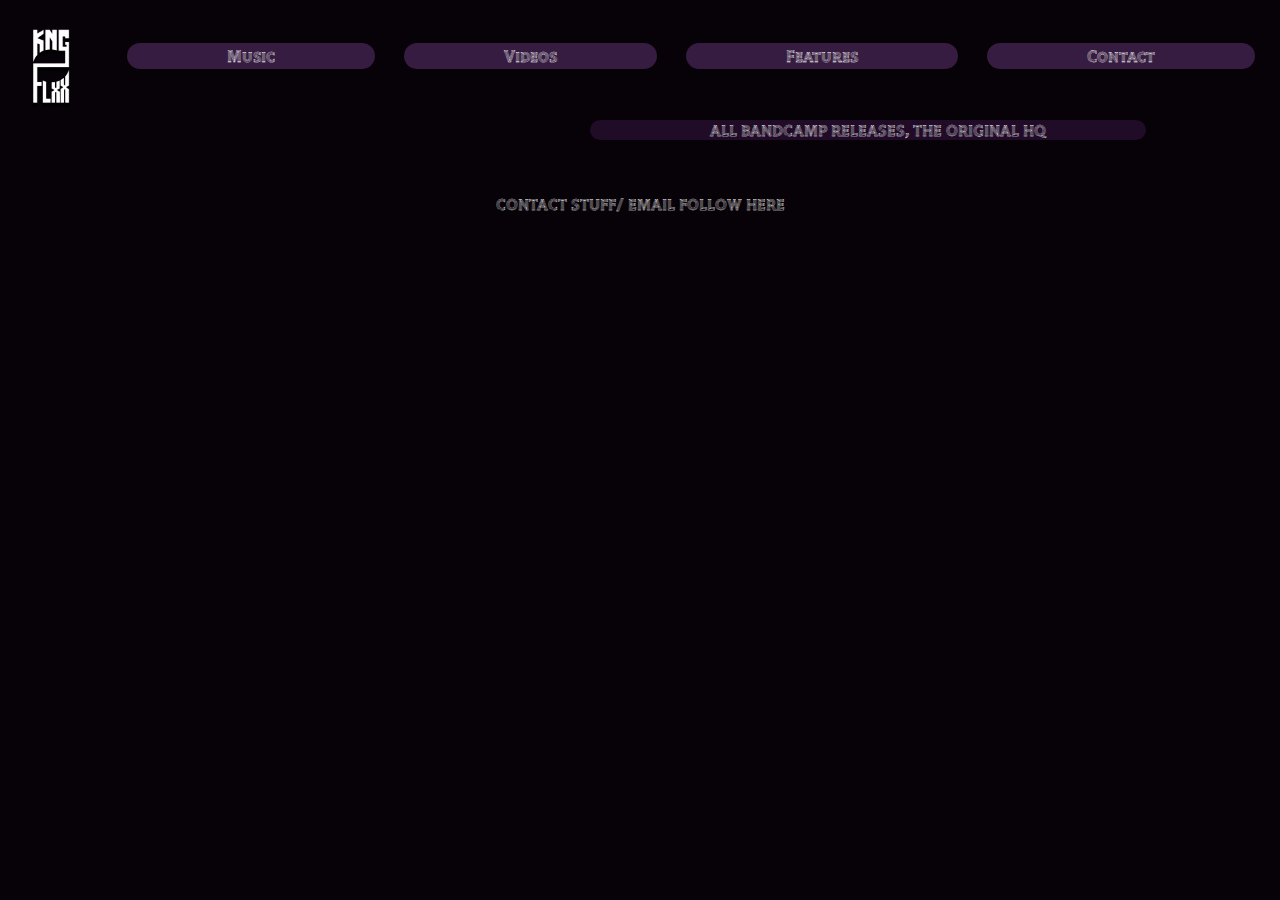
<file: Contact.html>
<!DOCTYPE html>
<html lang="en">
<head>
    <link rel="stylesheet" href="styles.css">
    <meta charset="UTF-8">
    <meta http-equiv="X-UA-Compatible" content="IE=edge">
    <meta name="viewport" content="width=device-width, initial-scale=1.0">
    <title>kngflxx</title>
    <link rel="preconnect" href="https://fonts.googleapis.com">
    <link rel="preconnect" href="https://fonts.gstatic.com" crossorigin>
    <link href="https://fonts.googleapis.com/css2?family=Tilt+Prism&display=swap" rel="stylesheet">

</head>
<body>
    <h2><img class="logo" src=./art/logo.png></img>
    <ul>
        <li><a class=menu href=index.html>Music</a></li>
        <li><a class=menu href=videos.html>Videos</a></li>
        <li><a class=menu href=Features.html>Features</a></li>
        <li><a class=menu href=Contact.html>Contact</a></li>
    </ul>
    <div class="content">
        <iframe style="border: 0; height: 42px; padding-top:20px; padding-left:48px; padding-right: 120px;" src="https://bandcamp.com/EmbeddedPlayer/album=1352685903/size=small/bgcol=ffffff/linkcol=0687f5/transparent=true/" seamless><a href="https://the-simple-sound.bandcamp.com/album/angel-of">angel of by kng_flxx</a></iframe>
        <a href="https://the-simple-sound.bandcamp.com/music"><p class=bclink>ALL BANDCAMP RELEASES, THE ORIGINAL HQ</p></a>
    </div>
    </h2>
   
</body>
<div class="contact">
   CONTACT STUFF/ EMAIL FOLLOW HERE 
 </div>

</html>
</file>
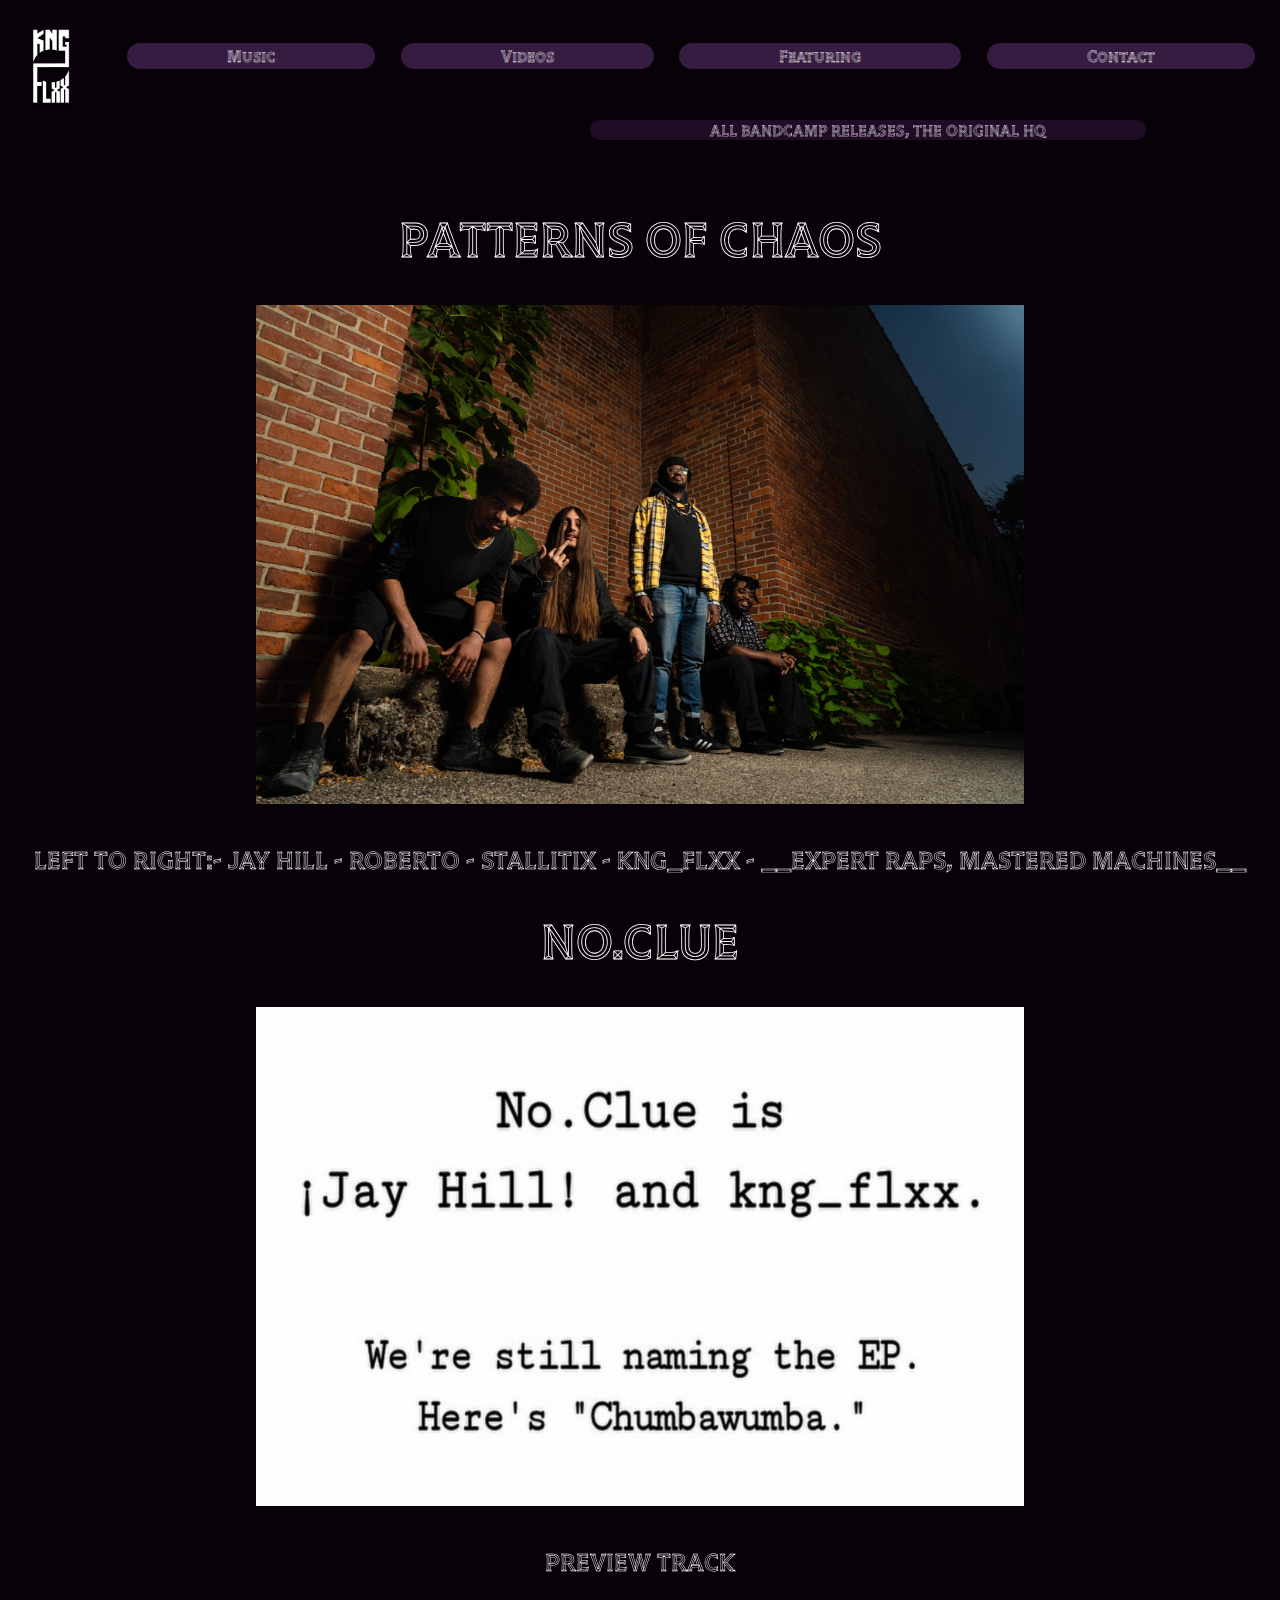
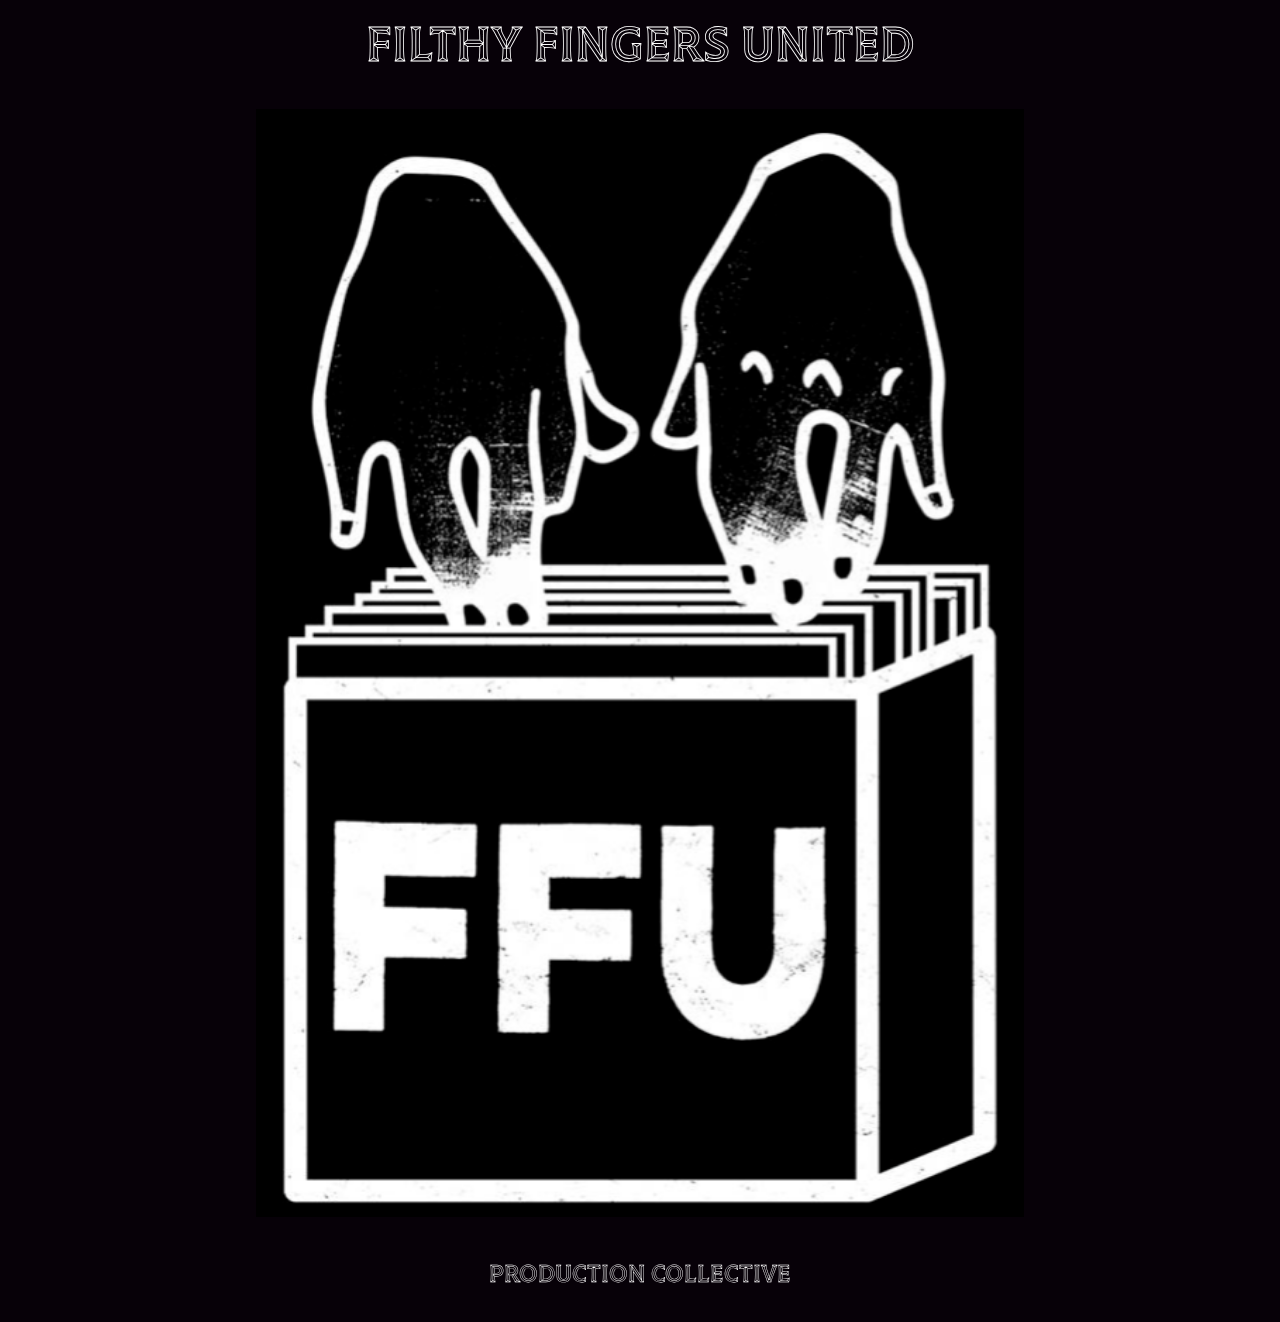
<file: Features.html>
<!DOCTYPE html>
<html lang="en">
<head>
    <link rel="stylesheet" href="styles.css">
    <meta charset="UTF-8">
    <meta http-equiv="X-UA-Compatible" content="IE=edge">
    <meta name="viewport" content="width=device-width, initial-scale=1.0">
    <title>kngflxx</title>
    <link rel="preconnect" href="https://fonts.googleapis.com">
    <link rel="preconnect" href="https://fonts.gstatic.com" crossorigin>
    <link href="https://fonts.googleapis.com/css2?family=Tilt+Prism&display=swap" rel="stylesheet">

</head>
<body>
    <h2><img class="logo" src=./art/logo.png></img>
    <ul>
        <li><a class=menu href=index.html>Music</a></li>
        <li><a class=menu href=videos.html>Videos</a></li>
        <li><a class=menu href=Features.html>Featuring</a></li>
        <li><a class=menu href=Contact.html>Contact</a></li>
    </ul>
    <div class="content">
        <iframe style="border: 0; height: 42px; padding-top:20px; padding-left:48px; padding-right: 120px;" src="https://bandcamp.com/EmbeddedPlayer/album=1352685903/size=small/bgcol=ffffff/linkcol=0687f5/transparent=true/" seamless><a href="https://the-simple-sound.bandcamp.com/album/angel-of">angel of by kng_flxx</a></iframe>
        <a href="https://the-simple-sound.bandcamp.com/music"><p class=bclink>ALL BANDCAMP RELEASES, THE ORIGINAL HQ</p></a>
    </div>
    </h2>
   
</body>
<div class="features">
   
   <div class="column2">
   <h1>PATTERNS OF CHAOS</h1>
   <a href="https://patternsofchaos.bandcamp.com/"><img class="poc" src=./art/POC.jpg></img></a>
   <h4>LEFT TO RIGHT:- JAY HILL - ROBERTO - STALLITIX - KNG_FLXX - 
    __EXPERT RAPS, MASTERED MACHINES__</h4>
</div>
<div class="column1">
    <h1>NO.CLUE</h1>
    <a href="https://distrokid.com/hyperfollow/noclue1/chumbawumba-single"><img class="poc" src=./art/NOCLUE.jpg></img></a>
    <h4>PREVIEW TRACK</h4>
</div>
<div class="column3"> 
    <h1>FILTHY FINGERS UNITED</h1>
    <a href="https://www.filthyfingersunited.com/"><img class="poc" src=./art/FFU.png></img></a>
    <h4>PRODUCTION COLLECTIVE</h4>
</div>

</div>

</html>
</file>
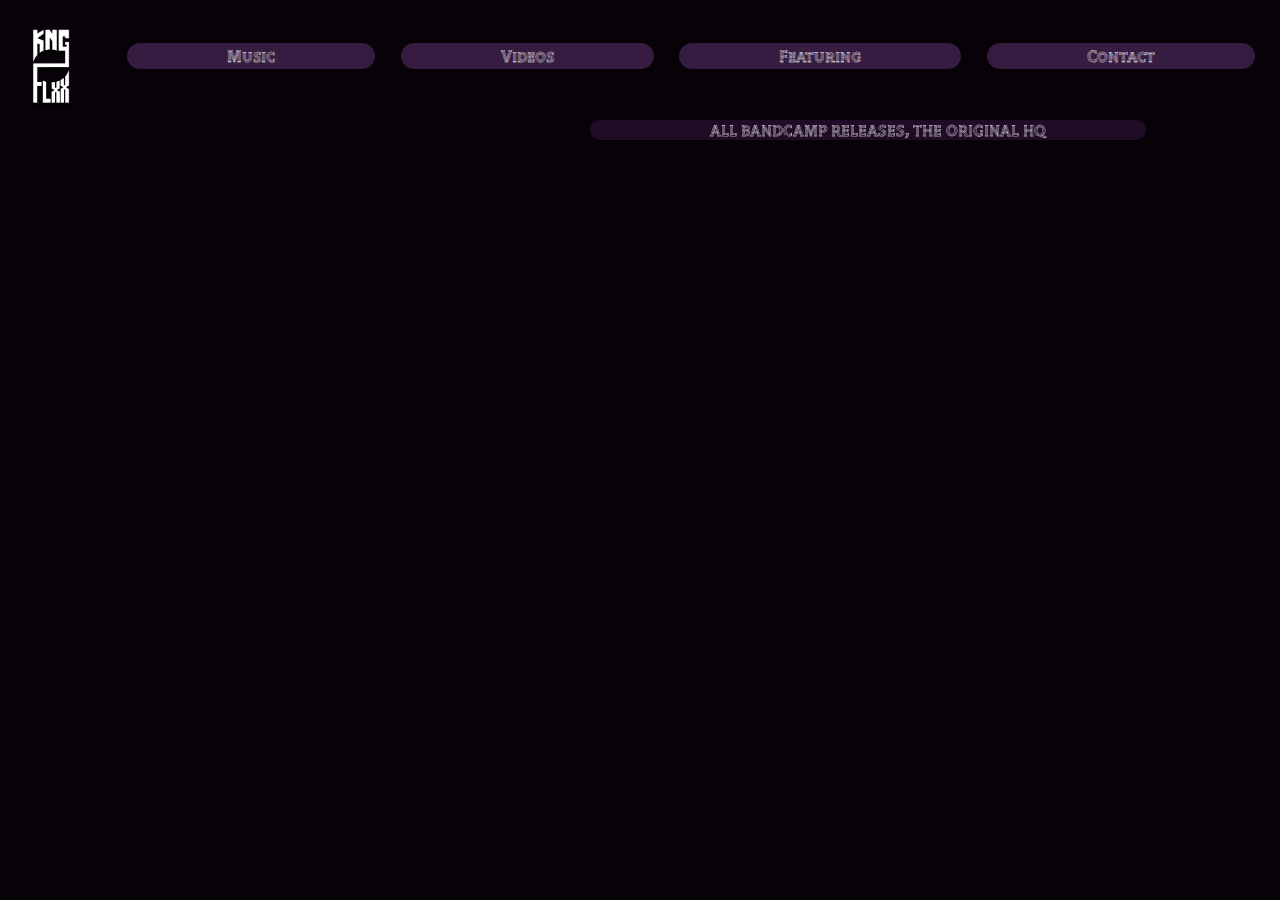
<file: videos.html>
<!DOCTYPE html>
<html lang="en">
<head>
    <link rel="stylesheet" href="styles.css">
    <meta charset="UTF-8">
    <meta http-equiv="X-UA-Compatible" content="IE=edge">
    <meta name="viewport" content="width=device-width, initial-scale=1.0">
    <title>kngflxx</title>
    <link rel="preconnect" href="https://fonts.googleapis.com">
    <link rel="preconnect" href="https://fonts.gstatic.com" crossorigin>
    <link href="https://fonts.googleapis.com/css2?family=Tilt+Prism&display=swap" rel="stylesheet">

</head>
<body>
    <h2><img class="logo" src=./art/logo.png></img>
    <ul>
        <li><a class=menu href=index.html>Music</a></li>
        <li><a class=menu href=videos.html>Videos</a></li>
        <li><a class=menu href=Features.html>Featuring</a></li>
        <li><a class=menu href=Contact.html>Contact</a></li>
    </ul>
    <div class="content">
        <iframe style="border: 0; height: 42px; padding-top:20px; padding-left:48px; padding-right: 120px;" src="https://bandcamp.com/EmbeddedPlayer/album=1352685903/size=small/bgcol=ffffff/linkcol=0687f5/transparent=true/" seamless><a href="https://the-simple-sound.bandcamp.com/album/angel-of">angel of by kng_flxx</a></iframe>
        <a href="https://the-simple-sound.bandcamp.com/music"><p class=bclink>ALL BANDCAMP RELEASES, THE ORIGINAL HQ</p></a>
    </div>
    </h2>
   
</body>
<div class="videos">
    <iframe width="560" height="315" src="https://www.youtube.com/embed/TiqZ2JCiP9o" title="YouTube video player" frameborder="0" allow="accelerometer; autoplay; clipboard-write; encrypted-media; gyroscope; picture-in-picture; web-share" allowfullscreen></iframe>
    <iframe width="560" height="315" src="https://www.youtube.com/embed/S0IDvRnG31I" title="YouTube video player" frameborder="0" allow="accelerometer; autoplay; clipboard-write; encrypted-media; gyroscope; picture-in-picture; web-share" allowfullscreen></iframe>
    <iframe width="560" height="315" src="https://www.youtube.com/embed/dzvujtIKpYw" title="YouTube video player" frameborder="0" allow="accelerometer; autoplay; clipboard-write; encrypted-media; gyroscope; picture-in-picture; web-share" allowfullscreen></iframe>
    <iframe width="560" height="315" src="https://www.youtube.com/embed/BJEwGk7HsTU" title="YouTube video player" frameborder="0" allow="accelerometer; autoplay; clipboard-write; encrypted-media; gyroscope; picture-in-picture; web-share" allowfullscreen></iframe>
 </div>


</html>
</file>
<file: styles.css>
*{
    
    font-family: 'Tilt Prism', cursive; 
}
a{
    text-decoration: none;
}
@media only screen and (max-width:720px){
body{
    background-color: rgb(7, 1, 8);
    margin: 0%;
    padding: 0%;
    max-width: 100%;  
    display: inline-block;
    text-align: center;
   
}}
@media only screen and (min-width:721px){
body{
    background-color: rgb(7, 1, 8);
    margin: 0px;
    padding: 0px;
    width: 100%;     
}}
@media only screen and (max-width:720px){
.logo{
    max-width: 14%;
}}
@media only screen and (min-width:721px){
    .logo{
        max-width: 8%;
        float: left;
    }}

@media only screen and (max-width:720px){
ul{
    list-style: none;  
    padding: 25px; 
    font-size: 20px;
    max-width: 100%;
    
}}
@media only screen and (min-width:721px){
ul{
    list-style: none; 
    display: flex;
    justify-content: space-between;
    padding: 25px; 
    padding-bottom: 0px;
    font-size: 17px;
}}
@media only screen and (max-width:720px){
    .menu{
    align-items: center;
    background-color: rgba(95, 52, 112, 0.542);
    padding: 20px;
    text-align: center;
    border-radius: 25px;
   
    color: white;}}
.menu{
    align-items: center;
    background-color: rgba(95, 52, 112, 0.542);
    padding-left: 100px;
    padding-right: 100px;
    padding-top: 2px;
    padding-bottom: 2px;
    text-align: center;
    border-radius: 25px;
    color: white;
}
.menu:hover{
    background-color: black;
}
.bclink{
    font-size: 16px;
    background-color: rgba(56, 23, 69, 0.542);
    padding-left: 120px;
    padding-right: 100px; ///blazeit
    padding-top: 2px;
    padding-bottom: 0px;
    text-align: center;
    border-radius: 25px;
    color: white;
    max-width: 600px; 
    float: right;
}
.bclink:hover{
    background-color: black;

}
 .content{
    padding: 20px;
    display: flex;
    max-height: 50px;
}
@media only screen and (max-width:720px){
.music{
   max-width: 100%;
   float: left;
}}
@media only screen and (min-width:721px){
    .music{
    float: left;
    padding: 0%;
 }}
.musicimg{
    width: 33%;
   
}
.musicimg:hover{ 
    filter: grayscale(100%); 
    opacity: 0.5;
}
.musicimg:hover .hovertext{
    position: absolute;
    transition: .05s ease;
    text-align: center;
    opacity: 1;
}
@media only screen and (max-width:720px){
    .videos{
    text-align: center;
    max-width: 50%;
    margin: 0;
    display: inline-block;  
float:left; } 
}
@media only screen and (min-width:721px){
.videos{
    text-align: center;
    max-width: 50%
    float: left;
    } }
.features{
    padding: 0px;
    color: white;
    align-items: center; 
    max-width: 100%;
    flex-wrap: wrap;
    font-size: 25px;


}
@media only screen and (max-width:720px){.features{
    padding: 0%;
    color: white;
    text-align: center; 
    max-width: 100%;
       
}}
.column3{
    text-align: center; 
    display: block;  
}
.column2{
    text-align: center;
}  
.column1{  
    text-align: center; 
}

.poc{
    height: 60%;
    width: 60%;

}
.poc:hover{
    filter: grayscale(100%); 
    opacity: 0.5; 
}
@media only screen and (max-width:720px){
    .content{ 
        display: none; 
    }
}
.bandcamp{
    border: 0; 
    height: 4%; 
    padding-top:20px; 
    padding-left:48px; 
    padding-right: 120px;
}
@media only screen and (max-width:720px){
    li{ 
        padding: 10px; 
    }}
.contact{
    text-align: center;
    max-width: 100%;
    color: white; 
    margin: 0px; 
    padding-bottom: 30px;
}
.form{
    color: black;
}
.namebox{
    width: 30%;
    padding: 10px;
}
.emailbox{
    width: 30%;
    padding: 10px;
}
.textbox{
    width: 35%;
    padding: 10px;
}
.links{

    text-align: center; 
}
@media only screen and (max-width:720px){
.linkspics{
    padding: 7%;
    width: 7%;
    height: 7%;
}}
@media only screen and (min-width:721px){
   .linkspics{
    padding: 2%;
    width: 3%;
    height: 3%;
}}
</file>
